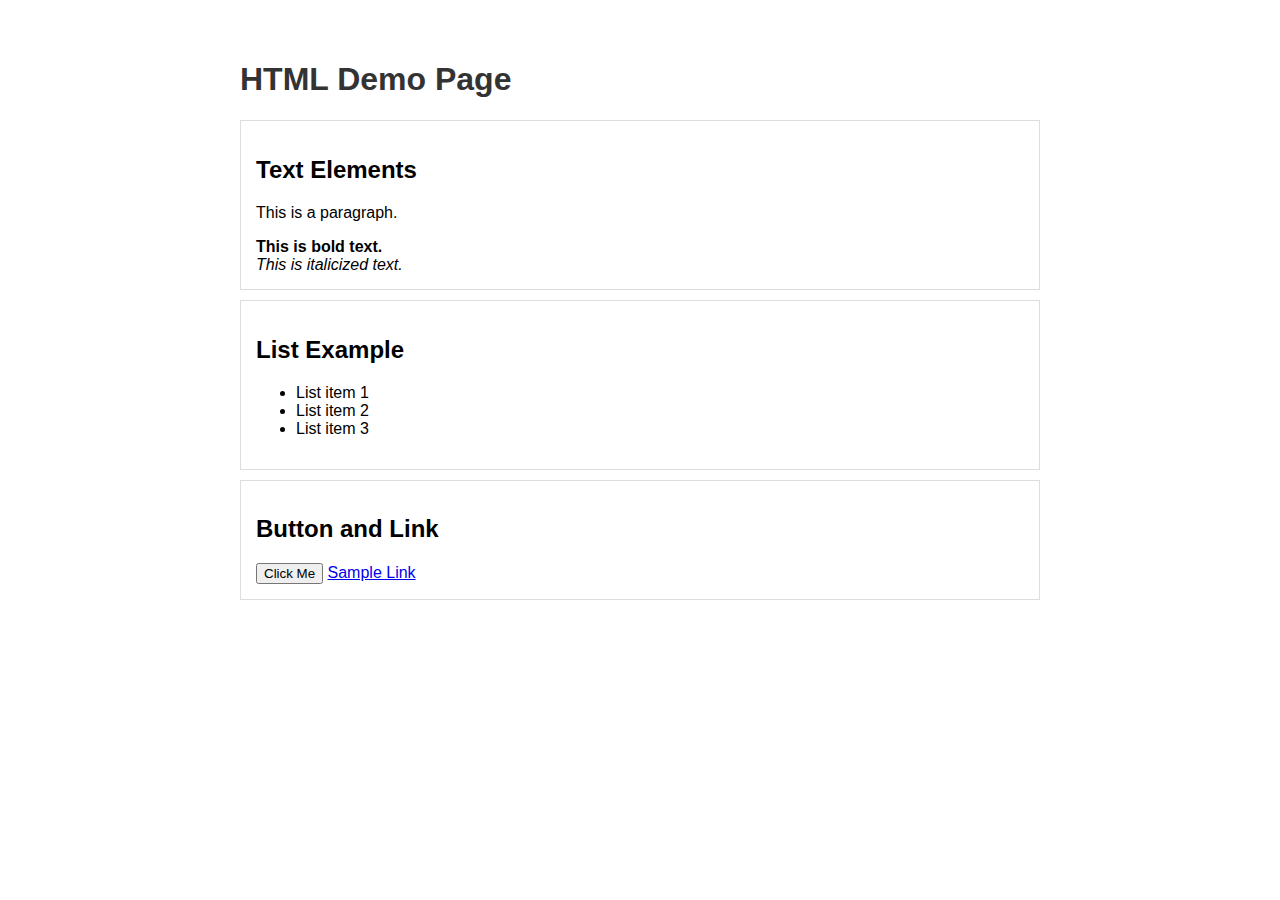
<file: index.html>
<!DOCTYPE html>
<html lang="en">
<head>
    <meta charset="UTF-8">
    <meta name="viewport" content="width=device-width, initial-scale=1.0">
    <title>HTML Demo</title>
    <style>
        body {
            font-family: Arial, sans-serif;
            margin: 20px;
        }
        .container {
            max-width: 800px;
            margin: 0 auto;
            padding: 20px;
        }
        h1 {
            color: #333;
        }
        .demo-section {
            border: 1px solid #ddd;
            padding: 15px;
            margin: 10px 0;
        }
    </style>
</head>
<body>
    <div class="container">
        <h1>HTML Demo Page</h1>
        
        <div class="demo-section">
            <h2>Text Elements</h2>
            <p>This is a paragraph.</p>
            <strong>This is bold text.</strong><br>
            <em>This is italicized text.</em>
        </div>

        <div class="demo-section">
            <h2>List Example</h2>
            <ul>
                <li>List item 1</li>
                <li>List item 2</li>
                <li>List item 3</li>
            </ul>
        </div>

        <div class="demo-section">
            <h2>Button and Link</h2>
            <button>Click Me</button>
            <a href="#">Sample Link</a>
        </div>
    </div>
</body>
</html>
</file>
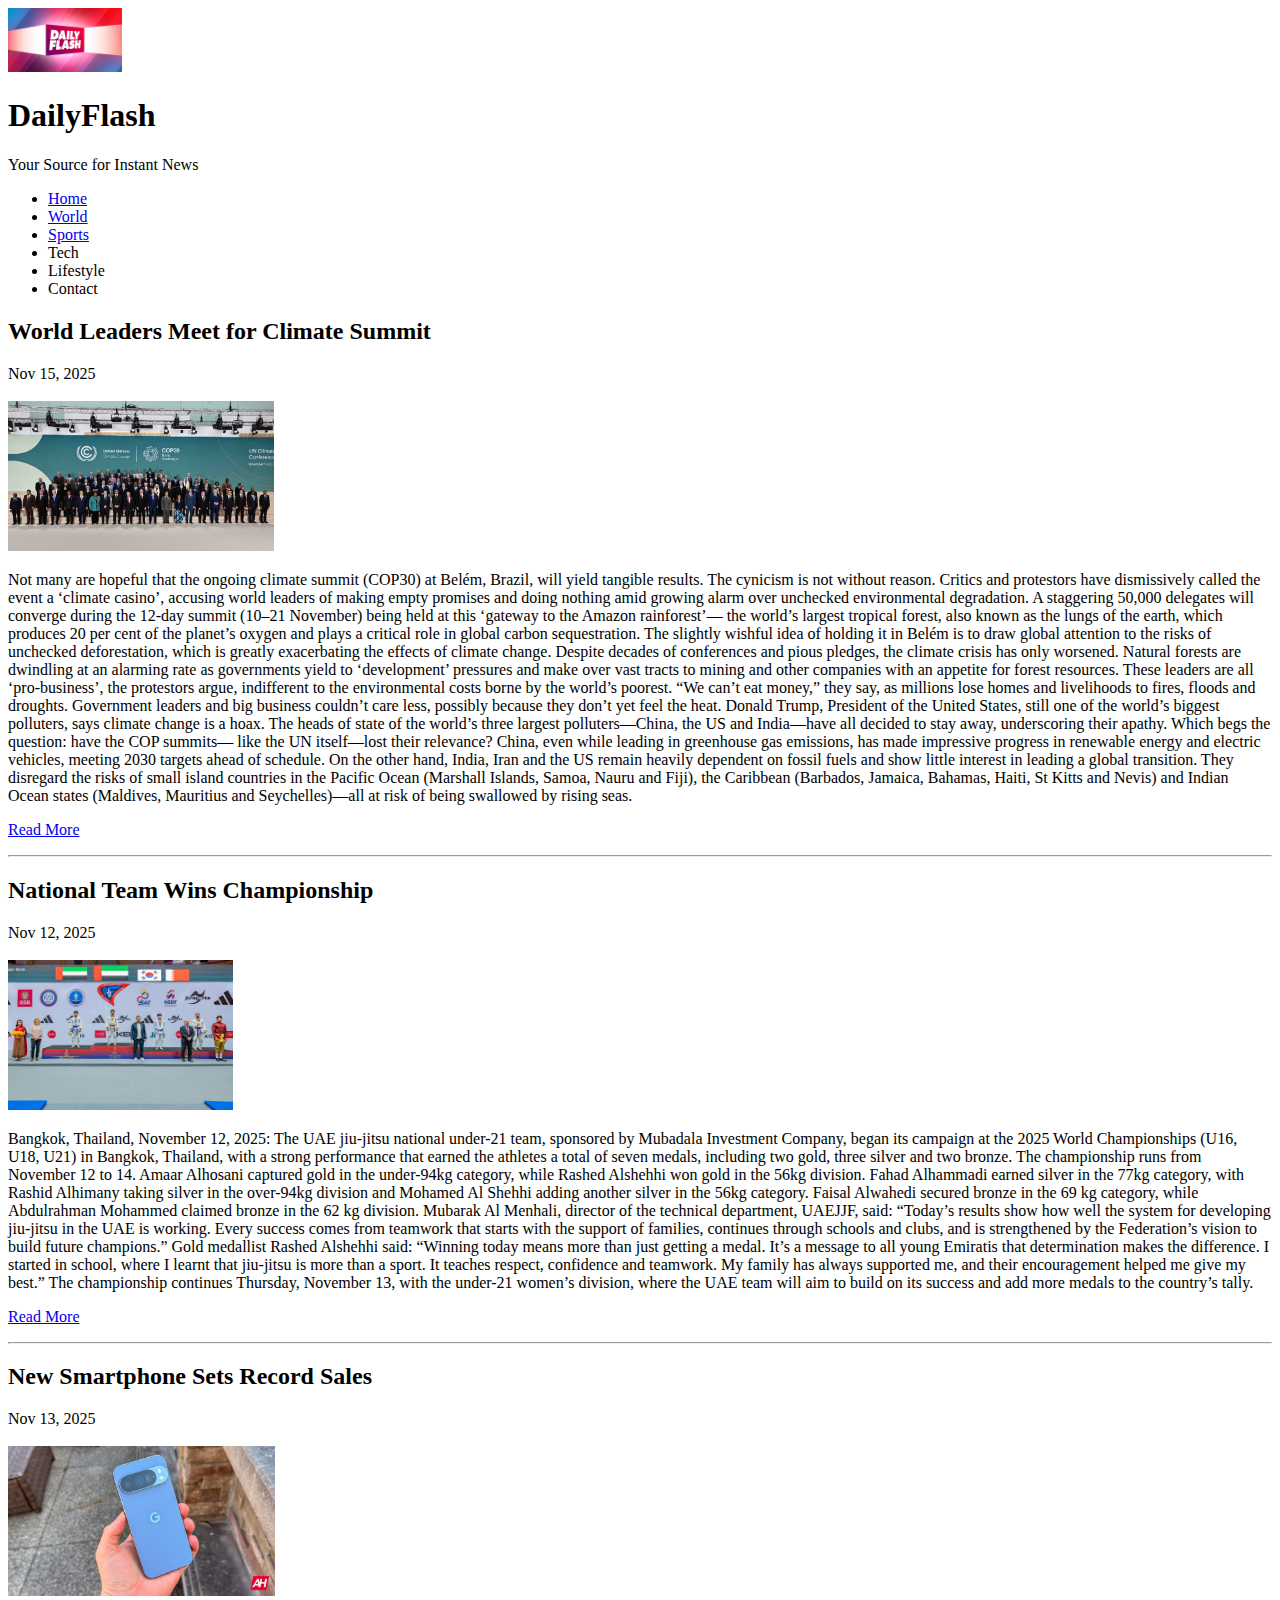
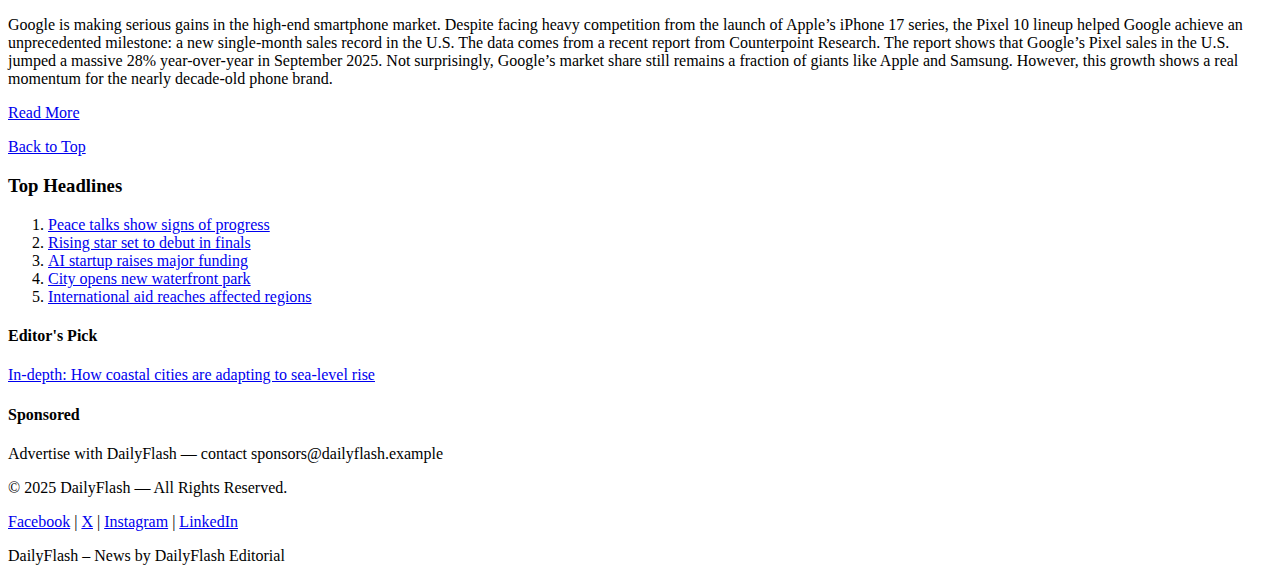
<file: Task-4/index.html>
<!doctype html>
<html lang="en">
<head>
    <meta charset="UTF-8">
    <meta name="author" content="Anik Mistry">
    <meta name="description" content="DailyFlash - Breaking news and trending stories from around the world.">
    <meta name="viewport" content="width=device-width,initial-scale=1">
    <title>DailyFlash | Home</title>
    
</head>
<body>
    <a id="top"></a>
    <header class="site-header">
        <div class="brand">
            <img src="./DAILY-FLASH-THUMBNAIL-1024x576.jpg" alt="DailyFlash logo" class="logo" style ="height:64px;">
            <div>
                <h1>DailyFlash</h1>
                <p class="tagline">Your Source for Instant News</p>
            </div>
        </div>
        <nav>
            <ul class="nav">
                <li><a class="active" href="index.html">Home</a></li>
                <li><a href="world.html">World</a></li>
                <li><a href="sports.html">Sports</a></li>
                <li>Tech</li>
                <li>Lifestyle</li>
                <li>Contact</li>
            </ul>
        </nav>
    </header>

    <main class="container">
        <section class="main-content">
            <article>
                <h2>World Leaders Meet for Climate Summit</h2>
                <time datetime="2025-11-15">Nov 15, 2025</time><br><br>
                <img src="./img1.jpg" alt="Summit photo" style="height:150px;">
                <p>
                    Not many are hopeful that the ongoing climate summit (COP30) at Belém, Brazil, will yield tangible results. The cynicism is not without reason. Critics and protestors have dismissively called the event a ‘climate casino’, accusing world leaders of making empty promises and doing nothing amid growing alarm over unchecked environmental degradation.
                    A staggering 50,000 delegates will converge during the 12-day summit (10–21 November) being held at this ‘gateway to the Amazon rainforest’— the world’s largest tropical forest, also known as the lungs of the earth, which produces 20 per cent of the planet’s oxygen and plays a critical role in global carbon sequestration.
                    The slightly wishful idea of holding it in Belém is to draw global attention to the risks of unchecked deforestation, which is greatly exacerbating the effects of climate change.
                    Despite decades of conferences and pious pledges, the climate crisis has only worsened. Natural forests are dwindling at an alarming rate as governments yield to ‘development’ pressures and make over vast tracts to mining and other companies with an appetite for forest resources.
                    These leaders are all ‘pro-business’, the protestors argue, indifferent to the environmental costs borne by the world’s poorest. “We can’t eat money,” they say, as millions lose homes and livelihoods to fires, floods and droughts.
                    Government leaders and big business couldn’t care less, possibly because they don’t yet feel the heat. Donald Trump, President of the United States, still one of the world’s biggest polluters, says climate change is a hoax. The heads of state of the world’s three largest polluters—China, the US and India—have all decided to stay away, underscoring their apathy. Which begs the question: have the COP summits— like the UN itself—lost their relevance?
                    China, even while leading in greenhouse gas emissions, has made impressive progress in renewable energy and electric vehicles, meeting 2030 targets ahead of schedule. On the other hand, India, Iran and the US remain heavily dependent on fossil fuels and show little interest in leading a global transition. They disregard the risks of small island countries in the Pacific Ocean (Marshall Islands, Samoa, Nauru and Fiji), the Caribbean (Barbados, Jamaica, Bahamas, Haiti, St Kitts and Nevis) and Indian Ocean states (Maldives, Mauritius and Seychelles)—all at risk of being swallowed by rising seas.
                </p>
                <p><a href="world.html">Read More</a></p>
            </article>
            <hr>
            <article>
                <h2>National Team Wins Championship</h2>
                <time datetime="2025-11-12">Nov 12, 2025</time><br><br>
                <img src="./img2.jpg" alt="Team celebrating" style="height: 150px;">
                <p>
                    Bangkok, Thailand, November 12, 2025: The UAE jiu-jitsu national under-21 team, sponsored by Mubadala Investment Company, began its campaign at the 2025 World Championships (U16, U18, U21) in Bangkok, Thailand, with a strong performance that earned the athletes a total of seven medals, including two gold, three silver and two bronze. The championship runs from November 12 to 14.
                    Amaar Alhosani captured gold in the under-94kg category, while Rashed Alshehhi won gold in the 56kg division. Fahad Alhammadi earned silver in the 77kg category, with Rashid Alhimany taking silver in the over-94kg division and Mohamed Al Shehhi adding another silver in the 56kg category. Faisal Alwahedi secured bronze in the 69 kg category, while Abdulrahman Mohammed claimed bronze in the 62 kg division.
                    Mubarak Al Menhali, director of the technical department, UAEJJF, said: “Today’s results show how well the system for developing jiu-jitsu in the UAE is working. Every success comes from teamwork that starts with the support of families, continues through schools and clubs, and is strengthened by the Federation’s vision to build future champions.”
                    Gold medallist Rashed Alshehhi said: “Winning today means more than just getting a medal. It’s a message to all young Emiratis that determination makes the difference. I started in school, where I learnt that jiu-jitsu is more than a sport. It teaches respect, confidence and teamwork. My family has always supported me, and their encouragement helped me give my best.”
                    The championship continues Thursday, November 13, with the under-21 women’s division, where the UAE team will aim to build on its success and add more medals to the country’s tally.

                </p>
                <p><a href="sports.html">Read More</a></p>
            </article>
            <hr>
            <article>
                <h2>New Smartphone Sets Record Sales</h2>
                <time datetime="2025-11-13">Nov 13, 2025</time><br><br>
                <img src="./img3.jpg" alt="Smartphone image" style="height: 150px;">
                <p>Google is making serious gains in the high-end smartphone market. Despite facing heavy competition from the launch of Apple’s iPhone 17 series, the Pixel 10 lineup helped Google achieve an unprecedented milestone: a new single-month sales record in the U.S.
                   The data comes from a recent report from Counterpoint Research. The report shows that Google’s Pixel sales in the U.S. jumped a massive 28% year-over-year in September 2025. Not surprisingly, Google’s market share still remains a fraction of giants like Apple and Samsung. However, this growth shows a real momentum for the nearly decade-old phone brand.</p>
                <p><a href=https://www.msn.com/en-us/lifestyle/shopping/google-pixel-10-sets-new-us-sales-record-with-massive-yearly-growth/ar-AA1PJEzp?ocid=BingNewsSerp>Read More</a></p>
            </article>

            <p class="back-top"><a href="#top">Back to Top</a></p>
        </section>

        <aside class="sidebar">
            <h3>Top Headlines</h3>
            <ol class="top-headlines">
                <li><a href="world.html">Peace talks show signs of progress</a></li>
                <li><a href="sports.html">Rising star set to debut in finals</a></li>
                <li><a href="world.html">AI startup raises major funding</a></li>
                <li><a href="world.html">City opens new waterfront park</a></li>
                <li><a href="world.html">International aid reaches affected regions</a></li>
            </ol>

            <div class="editors-pick">
                <h4>Editor's Pick</h4>
                <p><a href="world.html">In-depth: How coastal cities are adapting to sea-level rise</a></p>
            </div>

            <div class="ad-box">
                <h4>Sponsored</h4>
                <p>Advertise with DailyFlash — contact sponsors@dailyflash.example</p>
            </div>
        </aside>
    </main>

    <footer class="site-footer">
        <p>© 2025 DailyFlash — All Rights Reserved.</p>
        <p class="social">
            <a href=https://www.facebook.com/DailyFlashTV/>Facebook</a> |
            <a href="#" aria-label="X">X</a> |
            <a href="#" aria-label="Instagram">Instagram</a> |
            <a href="#" aria-label="LinkedIn">LinkedIn</a>
        </p>
        <p class="credits">DailyFlash – News by DailyFlash Editorial</p>
    </footer>
</body>
</html>
</file>
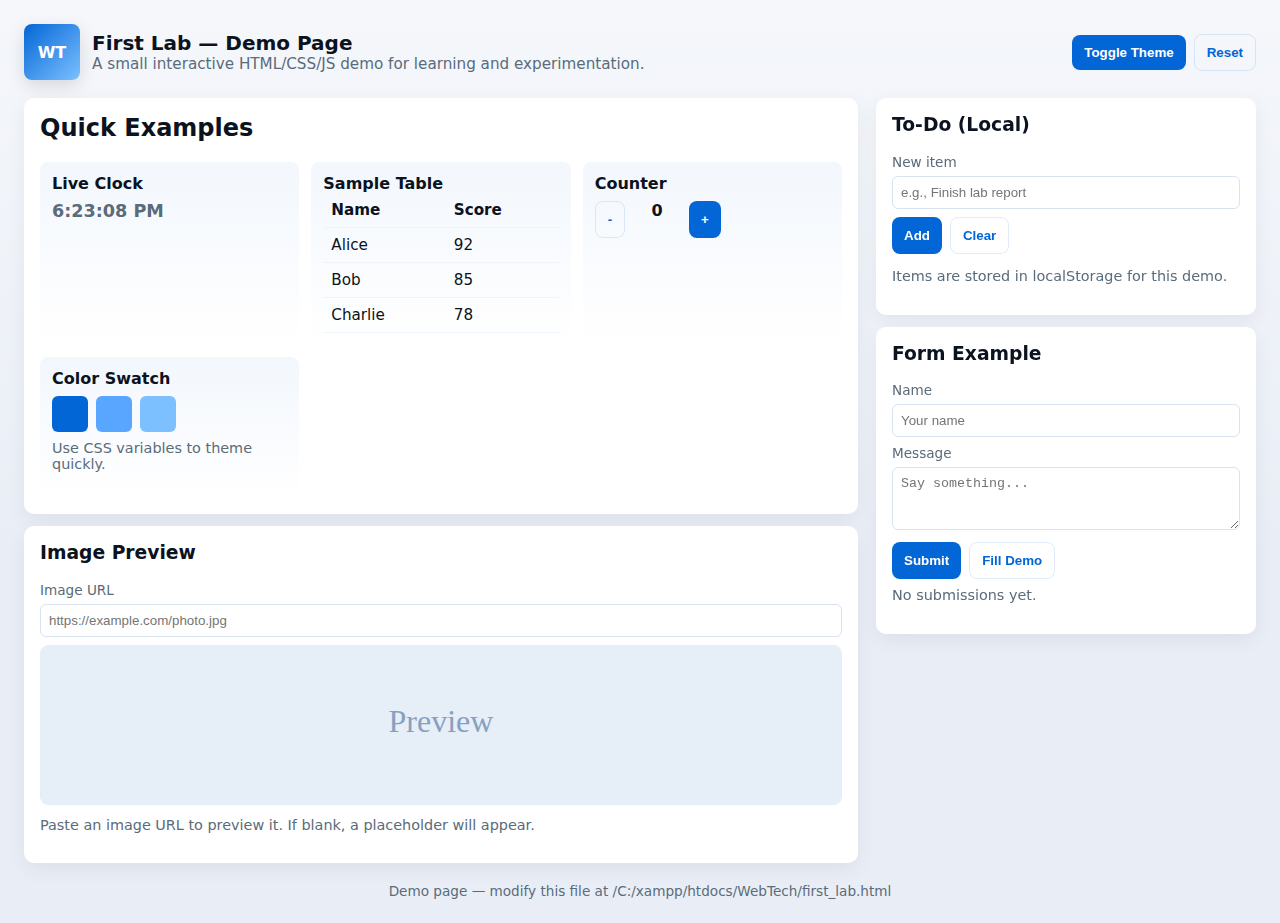
<file: first_lab.html>
<!doctype html>
<html lang="en">
<head>
    <meta charset="utf-8" />
    <meta name="viewport" content="width=device-width,initial-scale=1" />
    <title>WebTech — First Lab Demo</title>
    <style>
        :root{
            --bg:#f5f7fb;
            --card:#fff;
            --accent:#0366d6;
            --text:#0b1220;
            --muted:#5a6b7a;
        }
        [data-theme="dark"]{
            --bg:#0b1220;
            --card:#0f1722;
            --accent:#58a6ff;
            --text:#e6eef8;
            --muted:#9fb4d3;
        }
        *{box-sizing:border-box}
        body{
            margin:0;
            font-family:Inter,system-ui,Segoe UI,Roboto,"Helvetica Neue",Arial;
            background:linear-gradient(180deg,var(--bg),#e9eef6 60%);
            color:var(--text);
            padding:24px;
        }
        header{display:flex;gap:12px;align-items:center;margin-bottom:18px}
        .logo{
            width:56px;height:56px;border-radius:8px;
            background:linear-gradient(135deg,var(--accent),#7cc0ff);
            display:flex;align-items:center;justify-content:center;color:white;font-weight:700;
            box-shadow:0 6px 18px rgba(2,6,23,0.12);
            flex-shrink:0;
        }
        h1{font-size:1.25rem;margin:0}
        p.lead{margin:0;color:var(--muted);font-size:.95rem}
        main{display:grid;grid-template-columns:1fr 380px;gap:18px;margin-top:18px}
        .card{
            background:var(--card);
            border-radius:10px;padding:16px;
            box-shadow:0 6px 20px rgba(2,6,23,0.06);
        }
        /* left column */
        .grid{
            display:grid;gap:12px;
            grid-template-columns:repeat(auto-fit,minmax(220px,1fr));
        }
        .demo-box{padding:12px;border-radius:8px;background:linear-gradient(180deg,rgba(3,102,214,0.05),transparent)}
        .small{font-size:.9rem;color:var(--muted)}
        /* right column */
        .sticky{position:sticky;top:24px}
        label{display:block;margin-bottom:6px;font-size:.85rem;color:var(--muted)}
        input[type="text"], input[type="url"], textarea, select{
            width:100%;padding:8px;border-radius:6px;border:1px solid #d8e3f2;background:transparent;
            color:var(--text);
        }
        button{
            background:var(--accent);color:white;border:0;padding:10px 12px;border-radius:8px;cursor:pointer;
            font-weight:600;
        }
        .muted{color:var(--muted);font-size:.9rem}
        ul.todo{list-style:none;padding:0;margin:8px 0 0 0}
        ul.todo li{padding:8px;border-radius:6px;margin-bottom:6px;background:rgba(3,102,214,0.04);display:flex;justify-content:space-between;align-items:center}
        .btn-ghost{background:transparent;color:var(--accent);border:1px solid rgba(3,102,214,0.12)}
        table{width:100%;border-collapse:collapse}
        th,td{padding:8px;border-bottom:1px solid #eef4fb;text-align:left;font-size:.95rem}
        .preview-img{width:100%;height:160px;object-fit:cover;border-radius:8px;border:1px solid #e3eefb}
        footer{margin-top:20px;color:var(--muted);font-size:.85rem;text-align:center}
    </style>
</head>
<body>
    <header>
        <div class="logo">WT</div>
        <div>
            <h1>First Lab — Demo Page</h1>
            <p class="lead">A small interactive HTML/CSS/JS demo for learning and experimentation.</p>
        </div>
        <div style="margin-left:auto;display:flex;gap:8px;align-items:center">
            <button id="toggleTheme" title="Toggle theme" aria-pressed="false">Toggle Theme</button>
            <button id="resetBtn" class="btn-ghost">Reset</button>
        </div>
    </header>

    <main>
        <!-- Left column: examples -->
        <section>
            <div class="card">
                <h2 style="margin-top:0">Quick Examples</h2>
                <div class="grid">
                    <div class="demo-box">
                        <strong>Live Clock</strong>
                        <div id="clock" class="small" style="margin-top:8px;font-weight:700;font-size:1.1rem">--:--:--</div>
                    </div>

                    <div class="demo-box">
                        <strong>Sample Table</strong>
                        <table aria-label="Sample Data">
                            <thead>
                                <tr><th>Name</th><th>Score</th></tr>
                            </thead>
                            <tbody id="scores">
                                <tr><td>Alice</td><td>92</td></tr>
                                <tr><td>Bob</td><td>85</td></tr>
                                <tr><td>Charlie</td><td>78</td></tr>
                            </tbody>
                        </table>
                    </div>

                    <div class="demo-box">
                        <strong>Counter</strong>
                        <div style="display:flex;gap:8px;margin-top:8px">
                            <button id="decr" class="btn-ghost">-</button>
                            <div id="count" style="min-width:48px;text-align:center;font-weight:700">0</div>
                            <button id="incr">+</button>
                        </div>
                    </div>

                    <div class="demo-box">
                        <strong>Color Swatch</strong>
                        <div style="display:flex;gap:8px;margin-top:8px">
                            <div style="width:36px;height:36px;background:#0366d6;border-radius:6px"></div>
                            <div style="width:36px;height:36px;background:#58a6ff;border-radius:6px"></div>
                            <div style="width:36px;height:36px;background:#7cc0ff;border-radius:6px"></div>
                        </div>
                        <p class="small" style="margin-top:8px">Use CSS variables to theme quickly.</p>
                    </div>
                </div>
            </div>

            <div class="card" style="margin-top:12px">
                <h3 style="margin-top:0">Image Preview</h3>
                <label for="imgUrl">Image URL</label>
                <input id="imgUrl" type="url" placeholder="https://example.com/photo.jpg" />
                <div style="margin-top:8px">
                    <img id="preview" class="preview-img" alt="Preview will appear here" src="" />
                </div>
                <p class="muted" style="margin-top:8px">Paste an image URL to preview it. If blank, a placeholder will appear.</p>
            </div>
        </section>

        <!-- Right column: interactive tools -->
        <aside class="sticky">
            <div class="card">
                <h3 style="margin-top:0">To‑Do (Local)</h3>
                <label for="todoText">New item</label>
                <input id="todoText" type="text" placeholder="e.g., Finish lab report" />
                <div style="display:flex;gap:8px;margin-top:8px">
                    <button id="addTodo">Add</button>
                    <button id="clearTodos" class="btn-ghost">Clear</button>
                </div>
                <ul class="todo" id="todoList" aria-live="polite"></ul>
                <p class="muted">Items are stored in localStorage for this demo.</p>
            </div>

            <div class="card" style="margin-top:12px">
                <h3 style="margin-top:0">Form Example</h3>
                <label for="name">Name</label>
                <input id="name" type="text" placeholder="Your name" />
                <label for="message" style="margin-top:8px">Message</label>
                <textarea id="message" rows="3" placeholder="Say something..."></textarea>
                <div style="display:flex;gap:8px;margin-top:8px">
                    <button id="submitForm">Submit</button>
                    <button id="fillDemo" class="btn-ghost">Fill Demo</button>
                </div>
                <p id="formStatus" class="muted" style="margin-top:8px">No submissions yet.</p>
            </div>
        </aside>
    </main>

    <footer>
        Demo page — modify this file at /C:/xampp/htdocs/WebTech/first_lab.html
    </footer>

    <script>
        // Theme toggle persisted
        const html = document.documentElement;
        const themeBtn = document.getElementById('toggleTheme');
        const resetBtn = document.getElementById('resetBtn');

        function applyTheme(t){
            if(t === 'dark') {
                html.setAttribute('data-theme','dark');
                themeBtn.setAttribute('aria-pressed','true');
            } else {
                html.removeAttribute('data-theme');
                themeBtn.setAttribute('aria-pressed','false');
            }
            localStorage.setItem('demo-theme', t);
        }
        themeBtn.addEventListener('click', () => {
            const current = localStorage.getItem('demo-theme') === 'dark' ? 'dark' : 'light';
            applyTheme(current === 'dark' ? 'light' : 'dark');
        });
        // restore theme
        applyTheme(localStorage.getItem('demo-theme') === 'dark' ? 'dark' : 'light');

        // Clock
        function updateClock(){
            const el = document.getElementById('clock');
            const now = new Date();
            el.textContent = now.toLocaleTimeString();
        }
        setInterval(updateClock, 1000);
        updateClock();

        // Counter
        let count = 0;
        const countEl = document.getElementById('count');
        document.getElementById('incr').addEventListener('click', () => { count++; countEl.textContent = count; });
        document.getElementById('decr').addEventListener('click', () => { count = Math.max(0, count-1); countEl.textContent = count; });

        // Image preview
        const preview = document.getElementById('preview');
        const imgUrl = document.getElementById('imgUrl');
        function updatePreview(){
            const url = imgUrl.value.trim();
            preview.src = url || 'data:image/svg+xml;charset=utf-8,<svg xmlns="http://www.w3.org/2000/svg" width="600" height="300"><rect width="100%" height="100%" fill="%23e6eef8"/><text x="50%" y="50%" fill="%2388a0bf" font-size="24" dominant-baseline="middle" text-anchor="middle">Preview</text></svg>';
        }
        imgUrl.addEventListener('input', updatePreview);
        updatePreview();

        // To-do list (localStorage)
        const todoKey = 'demo-todos';
        const todoListEl = document.getElementById('todoList');
        function getTodos(){ try { return JSON.parse(localStorage.getItem(todoKey)) || []; } catch(e){ return []; } }
        function saveTodos(arr){ localStorage.setItem(todoKey, JSON.stringify(arr)); }
        function renderTodos(){
            const todos = getTodos();
            todoListEl.innerHTML = '';
            todos.forEach((t, i) => {
                const li = document.createElement('li');
                li.textContent = t;
                const del = document.createElement('button');
                del.textContent = '✕';
                del.className = 'btn-ghost';
                del.style.padding = '6px 8px';
                del.addEventListener('click', () => {
                    todos.splice(i,1); saveTodos(todos); renderTodos();
                });
                li.appendChild(del);
                todoListEl.appendChild(li);
            });
        }
        document.getElementById('addTodo').addEventListener('click', () => {
            const txt = document.getElementById('todoText').value.trim();
            if(!txt) return;
            const todos = getTodos();
            todos.unshift(txt);
            saveTodos(todos);
            document.getElementById('todoText').value = '';
            renderTodos();
        });
        document.getElementById('clearTodos').addEventListener('click', () => {
            localStorage.removeItem(todoKey);
            renderTodos();
        });
        renderTodos();

        // Simple form example
        const status = document.getElementById('formStatus');
        document.getElementById('fillDemo').addEventListener('click', () => {
            document.getElementById('name').value = 'Student';
            document.getElementById('message').value = 'This is a demo submission.';
        });
        document.getElementById('submitForm').addEventListener('click', () => {
            const name = document.getElementById('name').value.trim();
            const msg = document.getElementById('message').value.trim();
            if(!name || !msg){
                status.textContent = 'Please fill name and message.';
                return;
            }
            // pretend submit
            status.textContent = `Thanks, ${name}! Message received.`;
            // clear fields
            document.getElementById('name').value = '';
            document.getElementById('message').value = '';
        });

        // Reset (clear local storage except theme)
        resetBtn.addEventListener('click', () => {
            const theme = localStorage.getItem('demo-theme');
            localStorage.clear();
            if(theme) localStorage.setItem('demo-theme', theme);
            updatePreview();
            renderTodos();
            status.textContent = 'Reset complete.';
        });

        // Small accessibility: allow Enter to add todo
        document.getElementById('todoText').addEventListener('keydown', (e) => {
            if(e.key === 'Enter') { document.getElementById('addTodo').click(); }
        });
    </script>
</body>
</html>
</file>
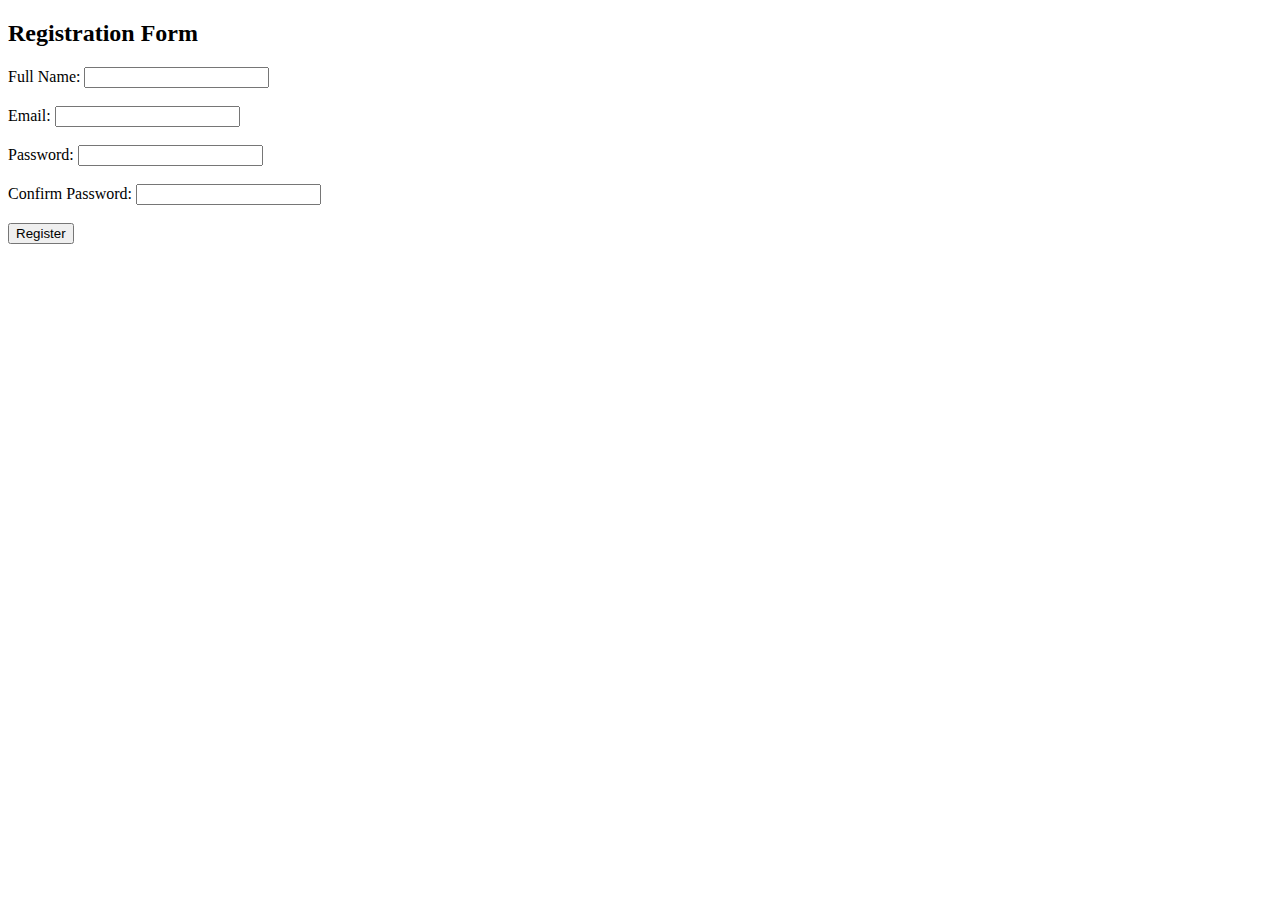
<file: first_work.html>
<!DOCTYPE html>
<html lang="en">
<head>
    <meta charset="UTF-8">
    <meta name="viewport" content="width=device-width, initial-scale=1.0">
    <title>Registration Form</title>
</html>
<body>
    <h2>Registration Form</h2>
    <form action="/resister" method="post">
        <!--Full Name Field-->
        <label for="fullName">Full Name:</label>
        <input type="text" id="fullName" name="fullName" required><br><br>

        <!--Email Field-->
        <label for="email">Email:</label>
        <input type="email" id="email" name="email" required><br><br>

        <!--Password Field-->
        <label for="password">Password:</label>
        <input type="password" id="password" name="password" required><br><br>

        <!--Confirm Password Field-->
        <label for="confirmPassword">Confirm Password:</label>
        <input type="password" id="confirm-Password" name="confirm-Password" required><br><br>

        <!--Submit Button-->
        <input type="submit" value="Register">  
    </form>
</body>
</html>
</file>
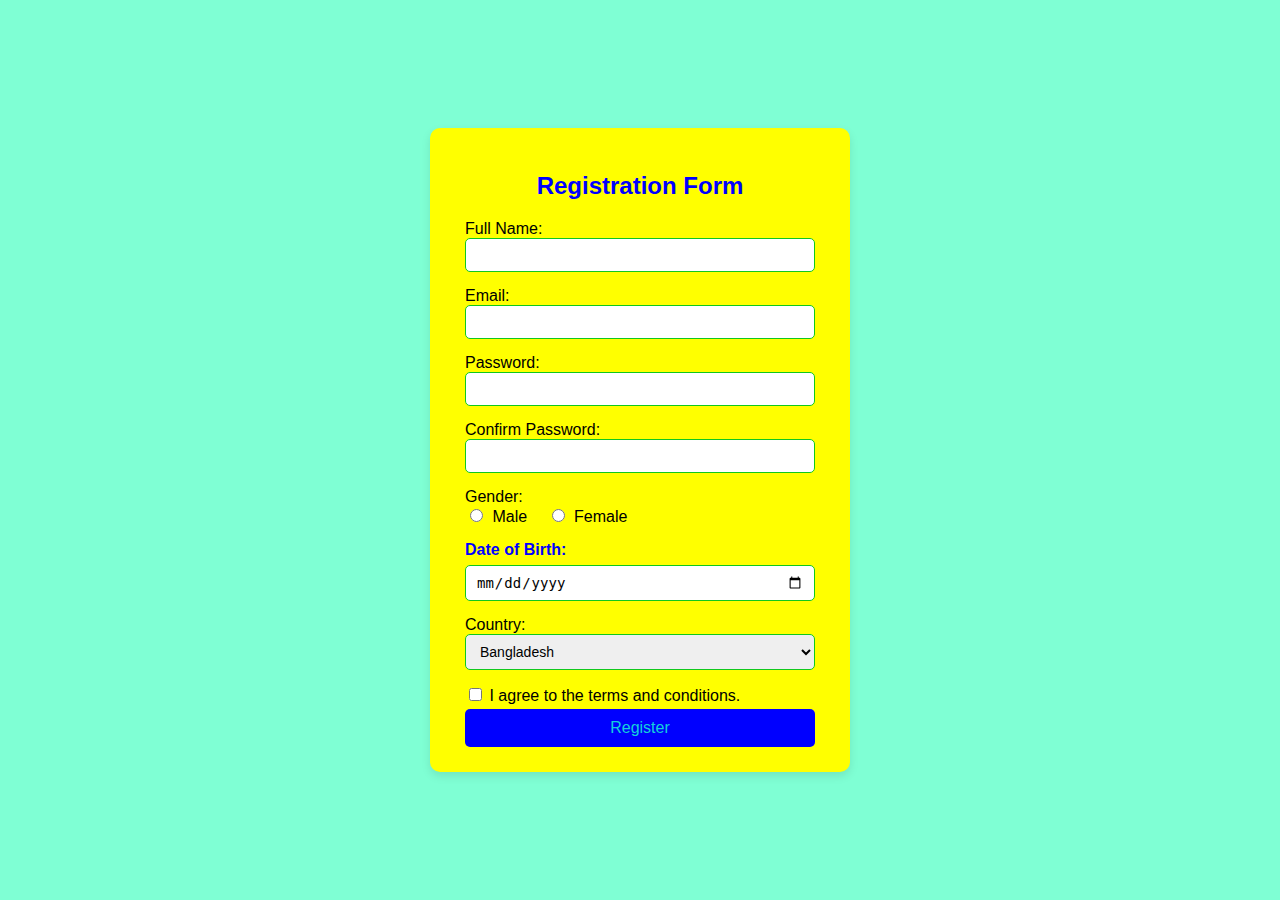
<file: Task-2.html>
<!DOCTYPE html>
<html lang="en">
<head>
    <meta charset="UTF-8">
    <meta name="viewport" content="width=device-width, initial-scale=1.0">
    <title>Registration Form</title>
    
    <!-- Link to external CSS file -->
    <link rel="stylesheet" href="Task-2.css">
</head>
<body>
    <form action="/register" method="POST">
        <h2>Registration Form</h2>

        <label for="fullname">Full Name:</label>
        <input type="text" id="fullname" name="fullname" required>

        <label for="email">Email:</label>
        <input type="email" id="email" name="email" required>

        <label for="password">Password:</label>
        <input type="password" id="password" name="password" required>

        <label for="confirm-password">Confirm Password:</label>
        <input type="password" id="confirm-password" name="confirm-password" required>
        <label>Gender:</label>  
        <div class="gender-group">
            <input type="radio" id="male" name="gender" value="Male" required>
            <label for="male">Male</label>
            <input type="radio" id="female" name="gender" value="Female" required>
            <label for="female">Female</label>
        </div>
        
        <lebel for="dob">Date of Birth:</lebel>
        <input type="date" id="dob" name="dob" required>    
        <label for="country">Country:</label>
        <select id="country" name="country" required>
            <option value="Bangladesh">Bangladesh</option>
            <option value="USA">USA</option>
            <option value="India">India</option>
            <option value="UK">UK</option>
        </select>

        <label class="terms">
            <input type="checkbox" id="terms" name="terms" required>
            I agree to the terms and conditions.

        </label>
        <button type="submit">Register</button>
    </form>
</body>
</html>
</file>
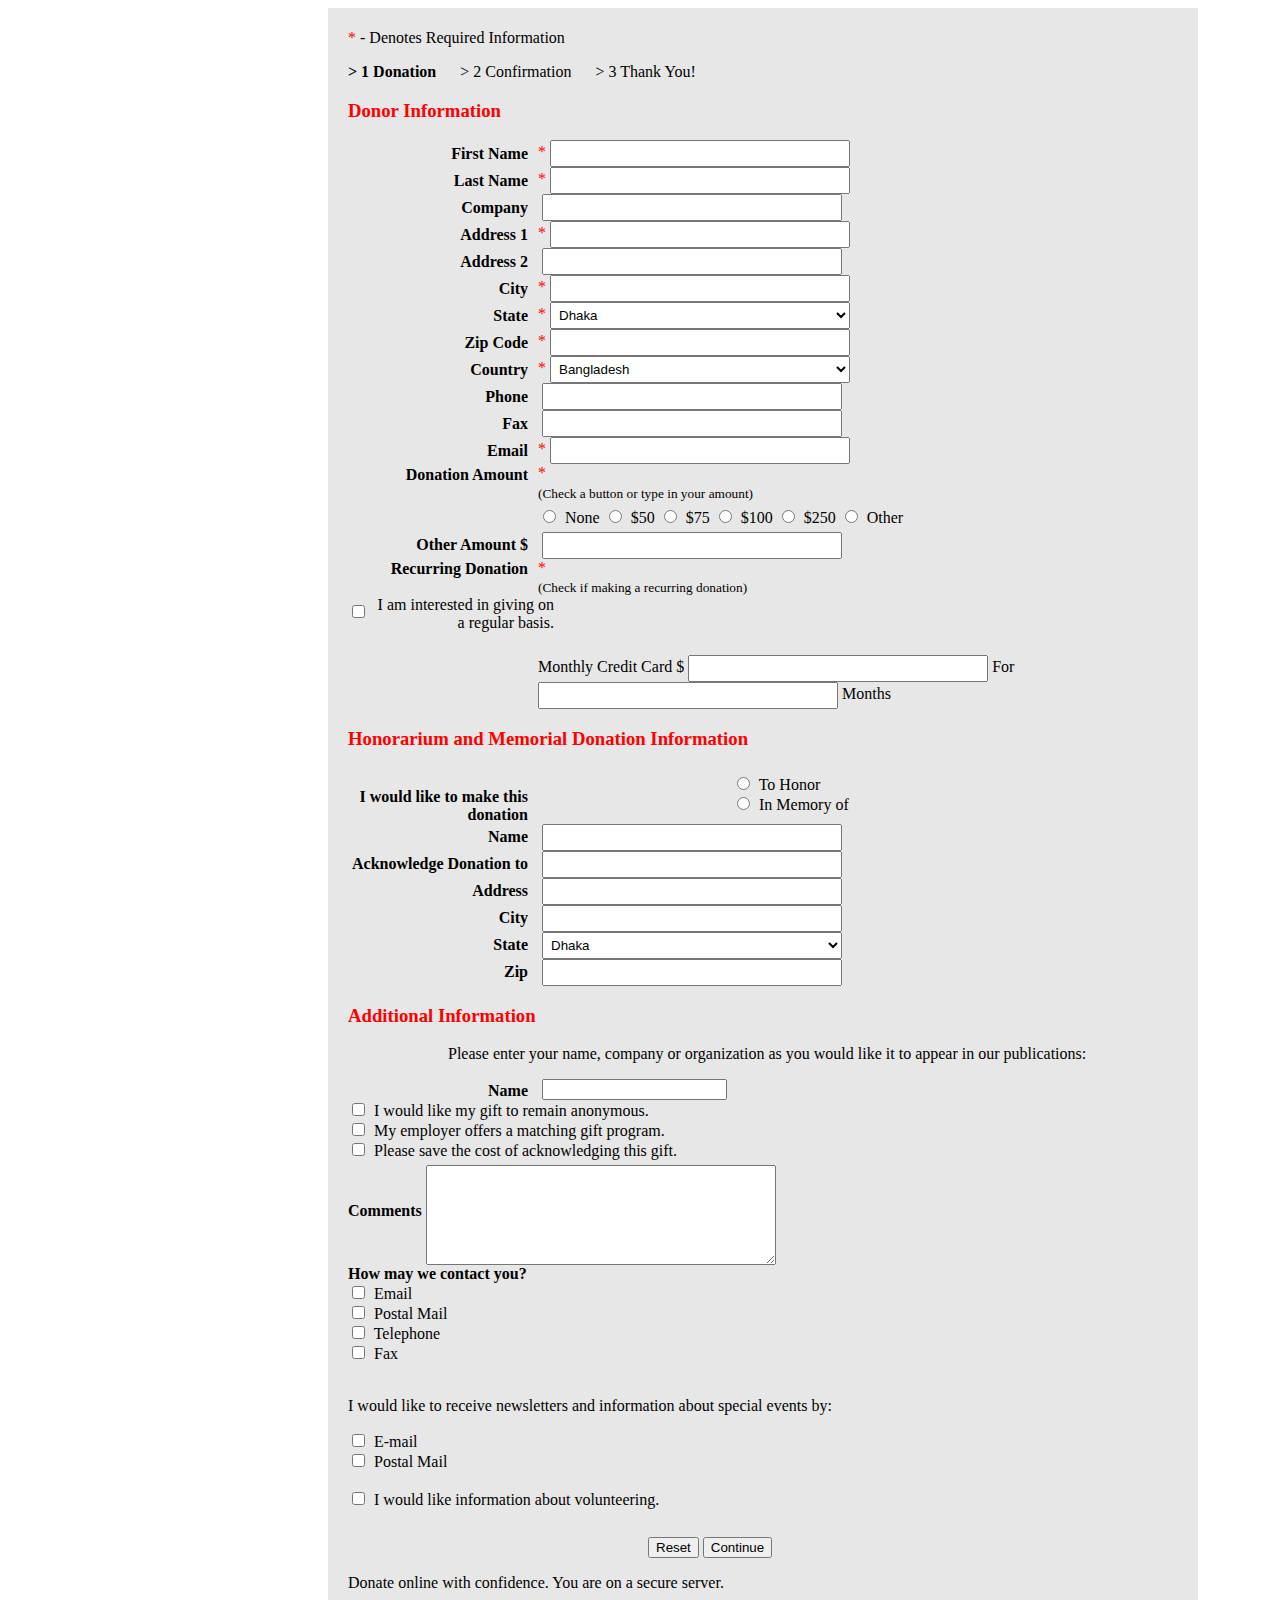
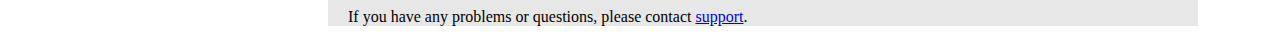
<file: Task-3.html>
<!DOCTYPE html>
<html lang="en">
<head>
    <meta charset="UTF-8">
    <meta name="viewport" content="width=device-width, initial-scale=1.0">
    <title>Document</title>
    <link rel="stylesheet" href="Task-3.css">
</head>
<body>
<div class="info">

    <p class="p1">
        <span class="star">*</span> - Denotes Required Information
    </p>

    <span class="top-text">
        <span class="top-text-1">&gt; 1 Donation</span>
        <span class="top-text-2">&gt; 2 Confirmation</span>
        <span class="top-text-3">&gt; 3 Thank You!</span>
    </span>

    <div>
        <h3 class="donor-info-heading">Donor Information</h3>
        <div class="donor-info">

            <label class="bold-text">First Name</label><span class="star">*</span>
            <input type="text" required><br>

            <label class="bold-text">Last Name</label><span class="star">*</span>
            <input type="text" required><br>

            <label class="bold-text">Company</label>
            <input type="text"><br>

            <label class="bold-text">Address 1</label><span class="star">*</span>
            <input type="text" required><br>

            <label class="bold-text">Address 2</label>
            <input type="text"><br>

            <label class="bold-text">City</label><span class="star">*</span>
            <input type="text" required><br>

            <label class="bold-text">State</label><span class="star">*</span>
            <select id="state" name="state"required>
                    <option value="Dhaka" >Dhaka</option>
                    <option value="Khulna">Khulna</option>
                    <option value="Rajsahi">Rajsahi</option>
                    <option value="Barishal">Barishal</option>
                    <option value="Sylhet">Sylhet</option>
                    <option value="Chittagong">Chittagong</option>
                    <option value="Mymensingh">Mymensingh</option>
            </select>

            <br>

            <label class="bold-text">Zip Code</label><span class="star">*</span>
            <input type="text" required><br>

            <label class="bold-text">Country</label><span class="star">*</span>
            <select id="country" name="country" required>
                    <option value="Bangladesh">Bangladesh</option>
                    <option value="India">India</option>
                    <option value="Pakistan">Pakistan</option>
                    <option value="Nepal">Nepal</option>
                    <option value="Sri Lanka">Sri Lanka</option>
                </select><br>

            <label class="bold-text">Phone</label>
            <input type="text"><br>

            <label class="bold-text">Fax</label>
            <input type="text"><br>

            <label class="bold-text">Email</label><span class="star">*</span>
            <input type="text" required><br>

            
            <label class="bold-text">Donation Amount</label><span class="star">*</span><br>
            <small>(Check a button or type in your amount)</small><br>

            <div class="amount-option">
                <input type="radio" name="amount"> None
                <input type="radio" name="amount"> $50
                <input type="radio" name="amount"> $75
                <input type="radio" name="amount"> $100
                <input type="radio" name="amount"> $250
                <input type="radio" name="amount"> Other
            </div>
            <br>

            <label class="bold-text">Other Amount $</label>
            <input type="text"><br>

            
            <label class="bold-text">Recurring Donation</label><span class="star">*</span><br>
            <small>(Check if making a recurring donation)</small><br>

            <input type="checkbox" id="recurring-donation">
            <label for="recurring-donation">I am interested in giving on a regular basis.</label><br><br>

            <div class="cc">
                Monthly Credit Card $ <input type="text" class="cc-box">
                For <input type="text" class="cc-box"> Months
            </div>
        </div>
    </div>

    <div>
        <h3 class="honorarium-memorial-heading">Honorarium and Memorial Donation Information</h3>
        <div class="donation-info">

            <label class="bold-text">I would like to make this donation</label>
            <div class="donation-option">
                <input type="radio" name="donation-type"> To Honor<br>
                <input type="radio" name="donation-type"> In Memory of
            </div><br>

            <label class="bold-text">Name</label>
            <input type="text"><br>

            <label class="bold-text">Acknowledge Donation to</label>
            <input type="text"><br>

            <label class="bold-text">Address</label>
            <input type="text"><br>

            <label class="bold-text">City</label>
            <input type="text"><br>

            <label class="bold-text">State</label>
           <select id="state" name="state"required>
                    <option value="Dhaka" >Dhaka</option>
                    <option value="Khulna">Khulna</option>
                    <option value="Rajsahi">Rajsahi</option>
                    <option value="Barishal">Barishal</option>
                    <option value="Sylhet">Sylhet</option>
                    <option value="Chittagong">Chittagong</option>
                    <option value="Mymensingh">Mymensingh</option>
            </select>

            <br>

            <label class="bold-text">Zip</label>
            <input type="text"><br>
        </div>
    </div>

    <div>
        <h3 class="additional-info-heading">Additional Information</h3>
        <p>Please enter your name, company or organization as you would like it to appear in our publications:</p>

        <label class="bold-text">Name</label>
        <input type="text"><br>

        <input type="checkbox"> I would like my gift to remain anonymous.<br>
        <input type="checkbox"> My employer offers a matching gift program.<br>
        <input type="checkbox"> Please save the cost of acknowledging this gift.<br>

        <label class="bold-text">Comments</label>
        <textarea rows="4" cols="40"></textarea><br>

        <label class="bold-text">How may we contact you?</label><br>
        <input type="checkbox"> Email<br>
        <input type="checkbox"> Postal Mail<br>
        <input type="checkbox"> Telephone<br>
        <input type="checkbox"> Fax<br><br>

        <p>I would like to receive newsletters and information about special events by:</p>
        <input type="checkbox"> E-mail<br>
        <input type="checkbox"> Postal Mail<br><br>

        <input type="checkbox"> I would like information about volunteering.<br><br>

        <div class="buttons">
            <button>Reset</button>
            <button>Continue</button>
        </div>

        <p>Donate online with confidence. You are on a secure server.</p>
        <p>If you have any problems or questions, please contact <a href="#">support</a>.</p>
    </div>
</div>
</body>
</html>
</file>
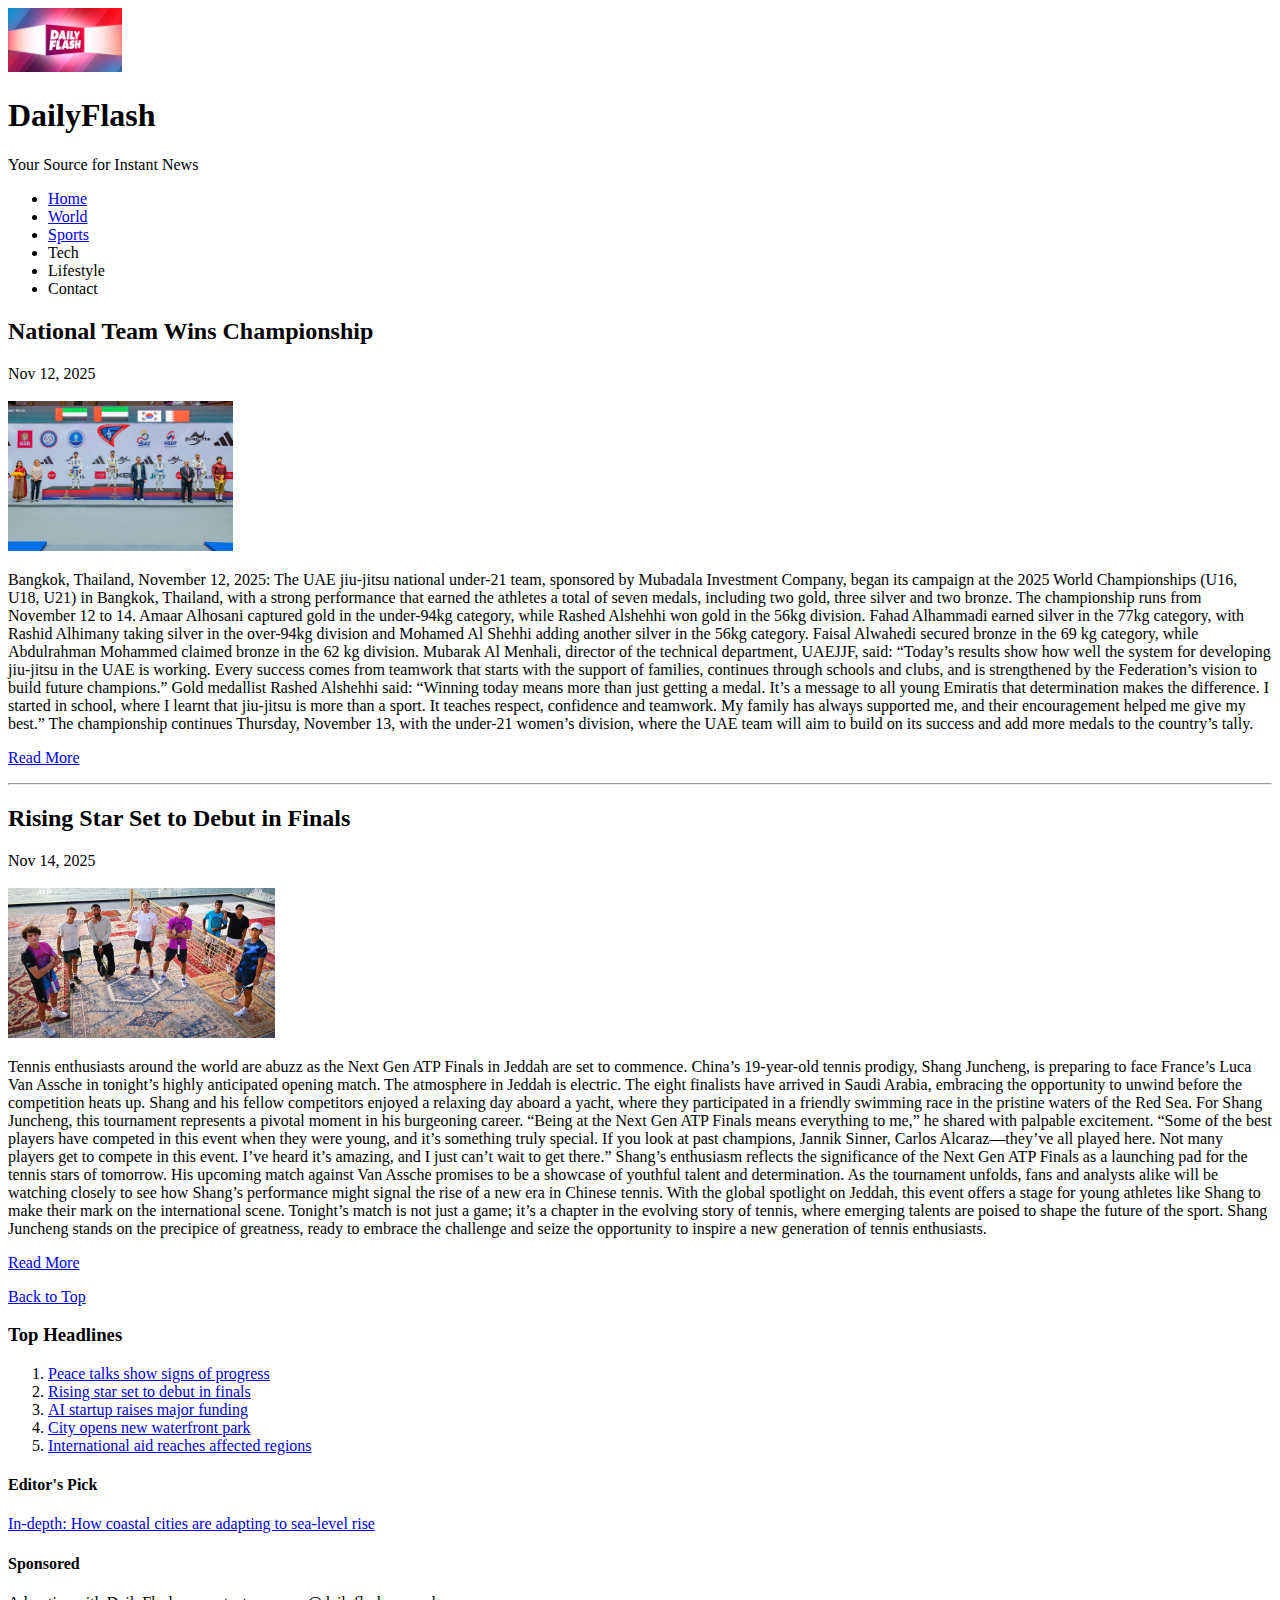
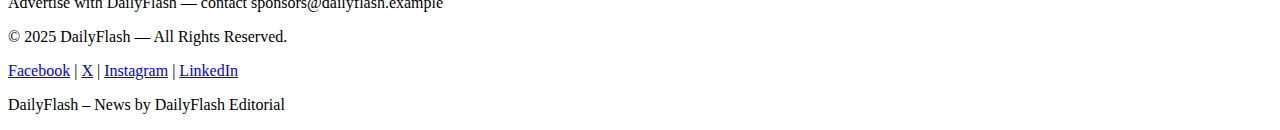
<file: Task-4/sports.html>
<!doctype html>
<html lang="en">
<head>
    <meta charset="UTF-8">
    <meta name="author" content="Anik Mistry">
    <meta name="description" content="DailyFlash - Breaking news and trending stories from around the world.">
    <meta name="viewport" content="width=device-width,initial-scale=1">
    <title>DailyFlash | Home</title>
    
</head>
<body>
    <a id="top"></a>
    <header class="site-header">
        <div class="brand">
            <img src="./DAILY-FLASH-THUMBNAIL-1024x576.jpg" alt="DailyFlash logo" class="logo" style ="height:64px;">
            <div>
                <h1>DailyFlash</h1>
                <p class="tagline">Your Source for Instant News</p>
            </div>
        </div>
        <nav>
            <ul class="nav">
                <li><a class="active" href="index.html">Home</a></li>
                <li><a href="world.html">World</a></li>
                <li><a href="sports.html">Sports</a></li>
                <li>Tech</li>
                <li>Lifestyle</li>
                <li>Contact</li>
            </ul>
        </nav>
    </header>

    <main class="container">
        <section class="main-content">
            
                <h2>National Team Wins Championship</h2>
                <time datetime="2025-11-12">Nov 12, 2025</time><br><br>
                <img src="./img2.jpg" alt="Team celebrating" style="height: 150px;">
                <p>
                    Bangkok, Thailand, November 12, 2025: The UAE jiu-jitsu national under-21 team, sponsored by Mubadala Investment Company, began its campaign at the 2025 World Championships (U16, U18, U21) in Bangkok, Thailand, with a strong performance that earned the athletes a total of seven medals, including two gold, three silver and two bronze. The championship runs from November 12 to 14.
                    Amaar Alhosani captured gold in the under-94kg category, while Rashed Alshehhi won gold in the 56kg division. Fahad Alhammadi earned silver in the 77kg category, with Rashid Alhimany taking silver in the over-94kg division and Mohamed Al Shehhi adding another silver in the 56kg category. Faisal Alwahedi secured bronze in the 69 kg category, while Abdulrahman Mohammed claimed bronze in the 62 kg division.
                    Mubarak Al Menhali, director of the technical department, UAEJJF, said: “Today’s results show how well the system for developing jiu-jitsu in the UAE is working. Every success comes from teamwork that starts with the support of families, continues through schools and clubs, and is strengthened by the Federation’s vision to build future champions.”
                    Gold medallist Rashed Alshehhi said: “Winning today means more than just getting a medal. It’s a message to all young Emiratis that determination makes the difference. I started in school, where I learnt that jiu-jitsu is more than a sport. It teaches respect, confidence and teamwork. My family has always supported me, and their encouragement helped me give my best.”
                    The championship continues Thursday, November 13, with the under-21 women’s division, where the UAE team will aim to build on its success and add more medals to the country’s tally.

                </p>
                <p><a href="https://www.jiujitsumag.com/uae-jiu-jitsu-national-team-wins-seven-medals-in-under-21-division-at-youth-world-championships-in-thailand/">Read More</a></p>
            </article>
            <hr>
            <article>
                <h2>Rising Star Set to Debut in Finals</h2>
                <time datetime="2025-11-14">Nov 14, 2025</time><br><br>
                <img src="./img5.jpg" alt="Rising star athlete" style="height:150px;">
                <p>Tennis enthusiasts around the world are abuzz as the Next Gen ATP Finals in Jeddah are set to commence. China’s 19-year-old tennis prodigy, Shang Juncheng, is preparing to face France’s Luca Van Assche in tonight’s highly anticipated opening match.

                   The atmosphere in Jeddah is electric. The eight finalists have arrived in Saudi Arabia, embracing the opportunity to unwind before the competition heats up. Shang and his fellow competitors enjoyed a relaxing day aboard a yacht, where they participated in a friendly swimming race in the pristine waters of the Red Sea.

                   For Shang Juncheng, this tournament represents a pivotal moment in his burgeoning career. “Being at the Next Gen ATP Finals means everything to me,” he shared with palpable excitement. “Some of the best players have competed in this event when they were young, and it’s something truly special. If you look at past champions, Jannik Sinner, Carlos Alcaraz—they’ve all played here. Not many players get to compete in this event. I’ve heard it’s amazing, and I just can’t wait to get there.”

                   Shang’s enthusiasm reflects the significance of the Next Gen ATP Finals as a launching pad for the tennis stars of tomorrow. His upcoming match against Van Assche promises to be a showcase of youthful talent and determination.

                   As the tournament unfolds, fans and analysts alike will be watching closely to see how Shang’s performance might signal the rise of a new era in Chinese tennis. With the global spotlight on Jeddah, this event offers a stage for young athletes like Shang to make their mark on the international scene.

                   Tonight’s match is not just a game; it’s a chapter in the evolving story of tennis, where emerging talents are poised to shape the future of the sport. Shang Juncheng stands on the precipice of greatness, ready to embrace the challenge and seize the opportunity to inspire a new generation of tennis enthusiasts.</p>
                <p><a href="https://khabarasia.com/sports/20241218-chinas-rising-star-shang-juncheng-set-for-next-gen-atp-finals-showdown-in-jeddah/#:~:text=China%27s%2019-year-old%20tennis%20prodigy%20Shang%20Juncheng%20prepares%20to,Jeddah%2C%20marking%20a%20significant%20moment%20in%20his%20career.">Read More</a></p>
           

            <p class="back-top"><a href="#top">Back to Top</a></p>
        </section>

        <aside class="sidebar">
            <h3>Top Headlines</h3>
            <ol class="top-headlines">
                <li><a href="world.html">Peace talks show signs of progress</a></li>
                <li><a href="sports.html">Rising star set to debut in finals</a></li>
                <li><a href="world.html">AI startup raises major funding</a></li>
                <li><a href="world.html">City opens new waterfront park</a></li>
                <li><a href="world.html">International aid reaches affected regions</a></li>
            </ol>

            <div class="editors-pick">
                <h4>Editor's Pick</h4>
                <p><a href="world.html">In-depth: How coastal cities are adapting to sea-level rise</a></p>
            </div>

            <div class="ad-box">
                <h4>Sponsored</h4>
                <p>Advertise with DailyFlash — contact sponsors@dailyflash.example</p>
            </div>
        </aside>
    </main>

    <footer class="site-footer">
        <p>© 2025 DailyFlash — All Rights Reserved.</p>
        <p class="social">
            <a href="#" aria-label="Facebook">Facebook</a> |
            <a href="#" aria-label="X">X</a> |
            <a href="#" aria-label="Instagram">Instagram</a> |
            <a href="#" aria-label="LinkedIn">LinkedIn</a>
        </p>
        <p class="credits">DailyFlash – News by DailyFlash Editorial</p>
    </footer>
</body>
</html>
</file>
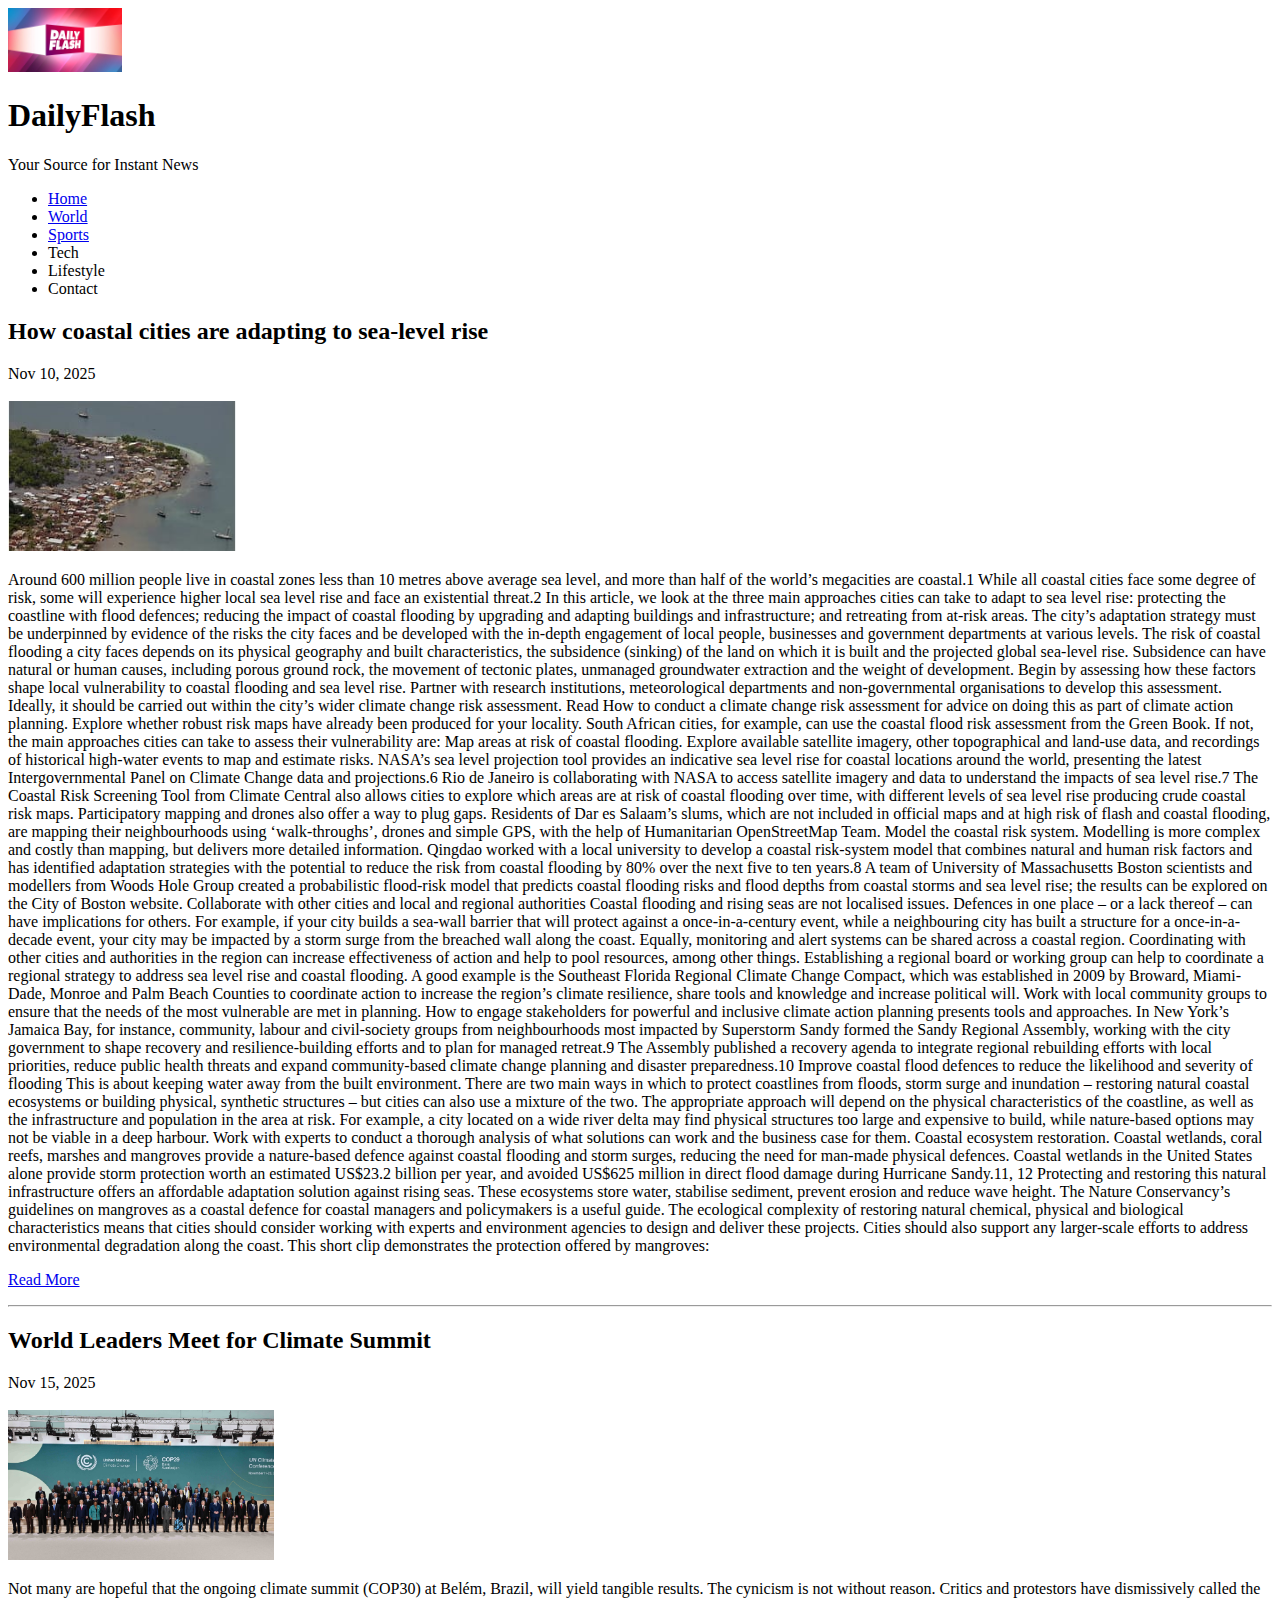
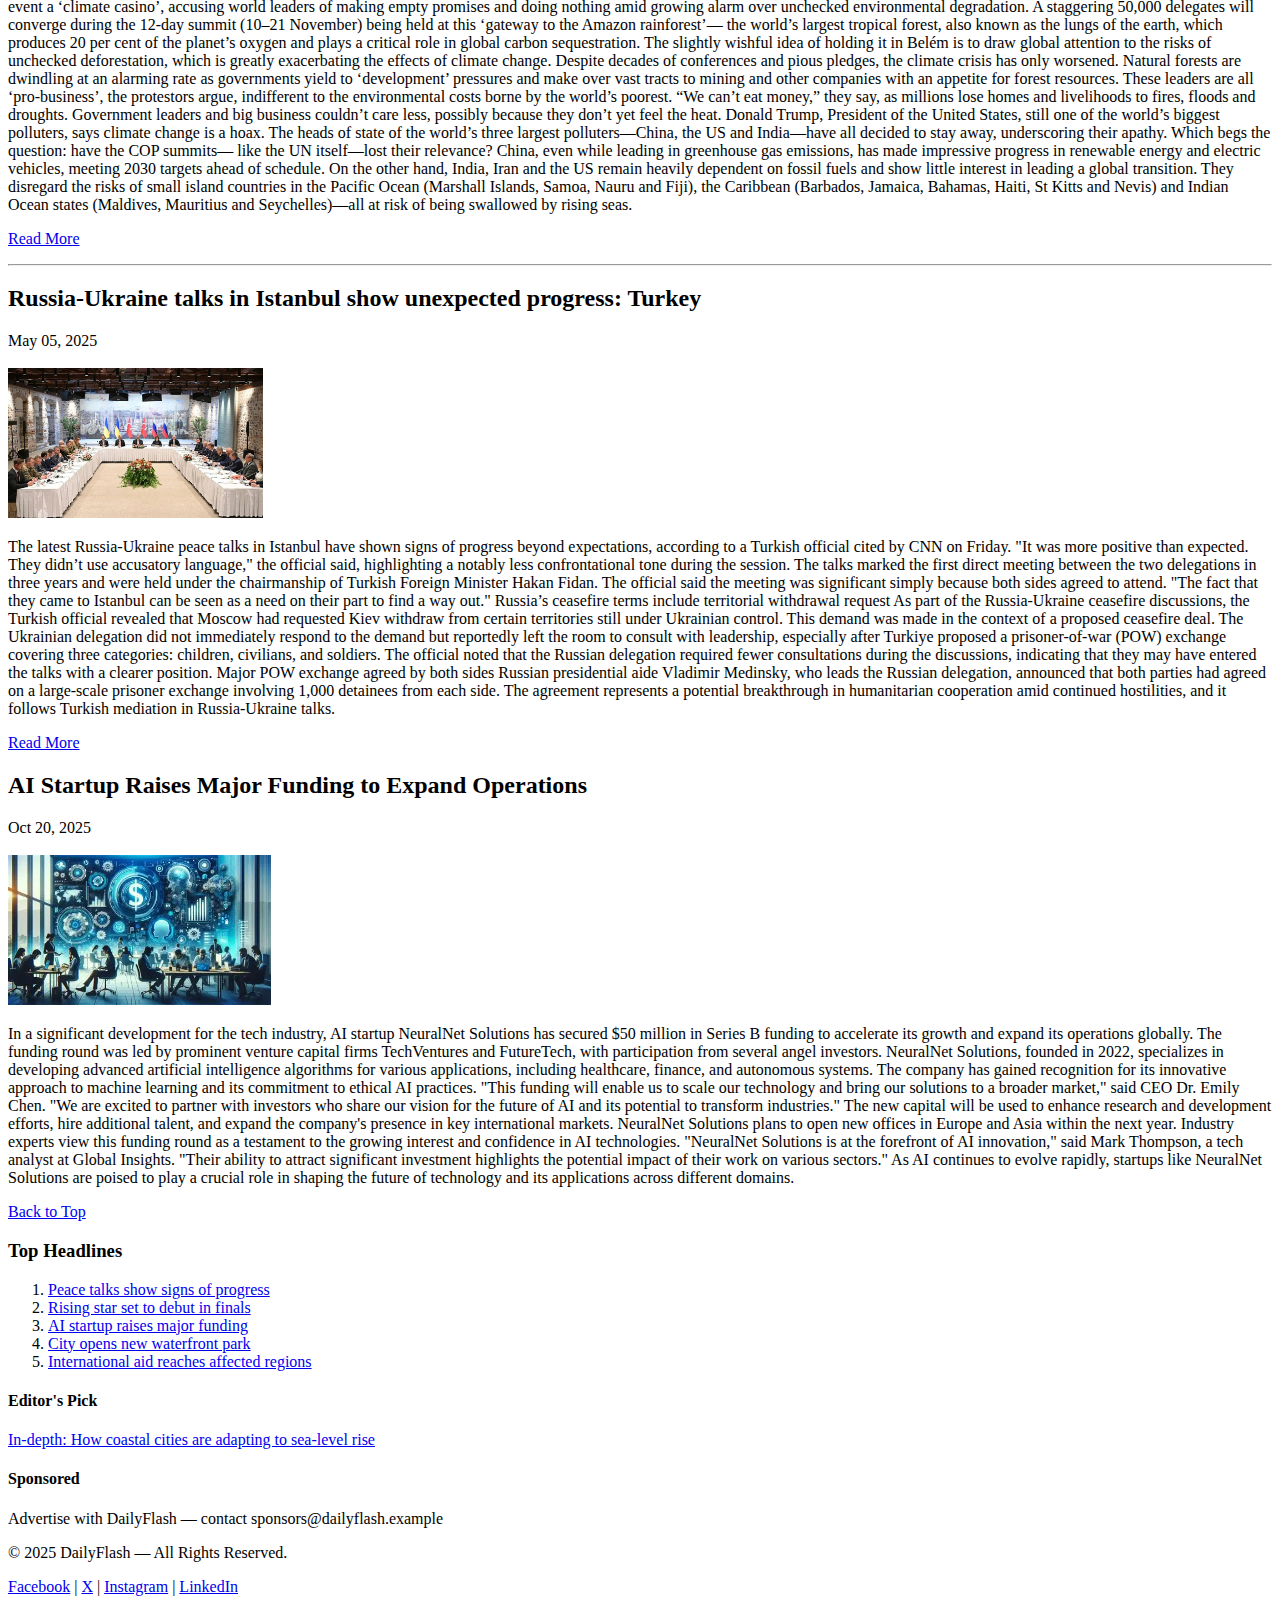
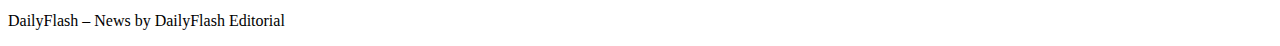
<file: Task-4/world.html>
<!doctype html>
<html lang="en">
<head>
    <meta charset="UTF-8">
    <meta name="author" content="Anik Mistry">
    <meta name="description" content="DailyFlash - Breaking news and trending stories from around the world.">
    <meta name="viewport" content="width=device-width,initial-scale=1">
    <title>DailyFlash | Home</title>
    
</head>
<body>
    <a id="top"></a>
    <header class="site-header">
        <div class="brand">
            <img src="./DAILY-FLASH-THUMBNAIL-1024x576.jpg" alt="DailyFlash logo" class="logo" style ="height:64px;">
            <div>
                <h1>DailyFlash</h1>
                <p class="tagline">Your Source for Instant News</p>
            </div>
        </div>
        <nav>
            <ul class="nav">
                <li><a class="active" href="index.html">Home</a></li>
                <li><a href="world.html">World</a></li>
                <li><a href="sports.html">Sports</a></li>
                <li>Tech</li>
                <li>Lifestyle</li>
                <li>Contact</li>
            </ul>
        </nav>
    </header>

    <main class="container">
        <section class="main-content">
            <article>
                <h2> How coastal cities are adapting to sea-level rise</h2>
                <time datetime="2025-11-10">Nov 10, 2025</time><br><br>
                <img src="./img6.jpg" alt="Coastal city adaptation" style="height:150px;">
                <p>
                    Around 600 million people live in coastal zones less than 10 metres above average sea level, and more than half of the world’s megacities are coastal.1 While all coastal cities face some degree of risk, some will experience higher local sea level rise and face an existential threat.2

                    In this article, we look at the three main approaches cities can take to adapt to sea level rise: protecting the coastline with flood defences; reducing the impact of coastal flooding by upgrading and adapting buildings and infrastructure; and retreating from at-risk areas. The city’s adaptation strategy must be underpinned by evidence of the risks the city faces and be developed with the in-depth engagement of local people, businesses and government departments at various levels.
                    The risk of coastal flooding a city faces depends on its physical geography and built characteristics, the subsidence (sinking) of the land on which it is built and the projected global sea-level rise. Subsidence can have natural or human causes, including porous ground rock, the movement of tectonic plates, unmanaged groundwater extraction and the weight of development.

                    Begin by assessing how these factors shape local vulnerability to coastal flooding and sea level rise. Partner with research institutions, meteorological departments and non-governmental organisations to develop this assessment. Ideally, it should be carried out within the city’s wider climate change risk assessment. Read How to conduct a climate change risk assessment for advice on doing this as part of climate action planning.

                    Explore whether robust risk maps have already been produced for your locality. South African cities, for example, can use the coastal flood risk assessment from the Green Book. If not, the main approaches cities can take to assess their vulnerability are:

                    Map areas at risk of coastal flooding. Explore available satellite imagery, other topographical and land-use data, and recordings of historical high-water events to map and estimate risks. NASA’s sea level projection tool provides an indicative sea level rise for coastal locations around the world, presenting the latest Intergovernmental Panel on Climate Change data and projections.6 Rio de Janeiro is collaborating with NASA to access satellite imagery and data to understand the impacts of sea level rise.7 The Coastal Risk Screening Tool from Climate Central also allows cities to explore which areas are at risk of coastal flooding over time, with different levels of sea level rise producing crude coastal risk maps. Participatory mapping and drones also offer a way to plug gaps. Residents of Dar es Salaam’s slums, which are not included in official maps and at high risk of flash and coastal flooding, are mapping their neighbourhoods using ‘walk-throughs’, drones and simple GPS, with the help of Humanitarian OpenStreetMap Team.
                    Model the coastal risk system. Modelling is more complex and costly than mapping, but delivers more detailed information. Qingdao worked with a local university to develop a coastal risk-system model that combines natural and human risk factors and has identified adaptation strategies with the potential to reduce the risk from coastal flooding by 80% over the next five to ten years.8 A team of University of Massachusetts Boston scientists and modellers from Woods Hole Group created a probabilistic flood-risk model that predicts coastal flooding risks and flood depths from coastal storms and sea level rise; the results can be explored on the City of Boston website.
                    Collaborate with other cities and local and regional authorities
                    Coastal flooding and rising seas are not localised issues. Defences in one place – or a lack thereof – can have implications for others. For example, if your city builds a sea-wall barrier that will protect against a once‐in‐a‐century event, while a neighbouring city has built a structure for a once-in-a-decade event, your city may be impacted by a storm surge from the breached wall along the coast. Equally, monitoring and alert systems can be shared across a coastal region. Coordinating with other cities and authorities in the region can increase effectiveness of action and help to pool resources, among other things.

                    Establishing a regional board or working group can help to coordinate a regional strategy to address sea level rise and coastal flooding. A good example is the Southeast Florida Regional Climate Change Compact, which was established in 2009 by Broward, Miami-Dade, Monroe and Palm Beach Counties to coordinate action to increase the region’s climate resilience, share tools and knowledge and increase political will.

                    Work with local community groups to ensure that the needs of the most vulnerable are met in planning. How to engage stakeholders for powerful and inclusive climate action planning presents tools and approaches. In New York’s Jamaica Bay, for instance, community, labour and civil-society groups from neighbourhoods most impacted by Superstorm Sandy formed the Sandy Regional Assembly, working with the city government to shape recovery and resilience-building efforts and to plan for managed retreat.9 The Assembly published a recovery agenda to integrate regional rebuilding efforts with local priorities, reduce public health threats and expand community-based climate change planning and disaster preparedness.10

                    Improve coastal flood defences to reduce the likelihood and severity of flooding
                    This is about keeping water away from the built environment. There are two main ways in which to protect coastlines from floods, storm surge and inundation – restoring natural coastal ecosystems or building physical, synthetic structures – but cities can also use a mixture of the two.

                    The appropriate approach will depend on the physical characteristics of the coastline, as well as the infrastructure and population in the area at risk. For example, a city located on a wide river delta may find physical structures too large and expensive to build, while nature-based options may not be viable in a deep harbour. Work with experts to conduct a thorough analysis of what solutions can work and the business case for them.

                    Coastal ecosystem restoration. Coastal wetlands, coral reefs, marshes and mangroves provide a nature-based defence against coastal flooding and storm surges, reducing the need for man-made physical defences. Coastal wetlands in the United States alone provide storm protection worth an estimated US$23.2 billion per year, and avoided US$625 million in direct flood damage during Hurricane Sandy.11, 12 Protecting and restoring this natural infrastructure offers an affordable adaptation solution against rising seas. These ecosystems store water, stabilise sediment, prevent erosion and reduce wave height. The Nature Conservancy’s guidelines on mangroves as a coastal defence for coastal managers and policymakers is a useful guide. The ecological complexity of restoring natural chemical, physical and biological characteristics means that cities should consider working with experts and environment agencies to design and deliver these projects. Cities should also support any larger-scale efforts to address environmental degradation along the coast.

                    This short clip demonstrates the protection offered by mangroves:


                </p>
                <p><a href="https://www.c40knowledgehub.org/s/article/How-to-adapt-your-city-to-sea-level-rise-and-coastal-flooding?language=en_US#:~:text=In%20this%20article%2C%20we%20look%20at%20the%20three,buildings%20and%20infrastructure%3B%20and%20retreating%20from%20at-risk%20areas.">Read More</a></p>


            </article>
            <hr>
        
            <article>
                <h2>World Leaders Meet for Climate Summit</h2>
                <time datetime="2025-11-15">Nov 15, 2025</time><br><br>
                <img src="./img1.jpg" alt="Summit photo" style="height:150px;">
                <p>
                    Not many are hopeful that the ongoing climate summit (COP30) at Belém, Brazil, will yield tangible results. The cynicism is not without reason. Critics and protestors have dismissively called the event a ‘climate casino’, accusing world leaders of making empty promises and doing nothing amid growing alarm over unchecked environmental degradation.
                    A staggering 50,000 delegates will converge during the 12-day summit (10–21 November) being held at this ‘gateway to the Amazon rainforest’— the world’s largest tropical forest, also known as the lungs of the earth, which produces 20 per cent of the planet’s oxygen and plays a critical role in global carbon sequestration.
                    The slightly wishful idea of holding it in Belém is to draw global attention to the risks of unchecked deforestation, which is greatly exacerbating the effects of climate change.
                    Despite decades of conferences and pious pledges, the climate crisis has only worsened. Natural forests are dwindling at an alarming rate as governments yield to ‘development’ pressures and make over vast tracts to mining and other companies with an appetite for forest resources.
                    These leaders are all ‘pro-business’, the protestors argue, indifferent to the environmental costs borne by the world’s poorest. “We can’t eat money,” they say, as millions lose homes and livelihoods to fires, floods and droughts.
                    Government leaders and big business couldn’t care less, possibly because they don’t yet feel the heat. Donald Trump, President of the United States, still one of the world’s biggest polluters, says climate change is a hoax. The heads of state of the world’s three largest polluters—China, the US and India—have all decided to stay away, underscoring their apathy. Which begs the question: have the COP summits— like the UN itself—lost their relevance?
                    China, even while leading in greenhouse gas emissions, has made impressive progress in renewable energy and electric vehicles, meeting 2030 targets ahead of schedule. On the other hand, India, Iran and the US remain heavily dependent on fossil fuels and show little interest in leading a global transition. They disregard the risks of small island countries in the Pacific Ocean (Marshall Islands, Samoa, Nauru and Fiji), the Caribbean (Barbados, Jamaica, Bahamas, Haiti, St Kitts and Nevis) and Indian Ocean states (Maldives, Mauritius and Seychelles)—all at risk of being swallowed by rising seas.
                </p>
                <p><a href="https://www.c40knowledgehub.org/s/article/How-to-adapt-your-city-to-sea-level-rise-and-coastal-flooding?language=en_US#:~:text=In%20this%20article%2C%20we%20look%20at%20the%20three,buildings%20and%20infrastructure%3B%20and%20retreating%20from%20at-risk%20areas.">Read More</a></p>
           
            </article>

            <hr>
            <article>
                <h2>Russia-Ukraine talks in Istanbul show unexpected progress: Turkey</h2>
                <time datetime="2025-05-16">May 05, 2025</time><br><br>
                <img src="./img4.jpg" alt="Peace talks" style="height:150px;">
                <p>The latest Russia-Ukraine peace talks in Istanbul have shown signs of progress beyond expectations, according to a Turkish official cited by CNN on Friday.

                   "It was more positive than expected. They didn’t use accusatory language," the official said, highlighting a notably less confrontational tone during the session.

                    The talks marked the first direct meeting between the two delegations in three years and were held under the chairmanship of Turkish Foreign Minister Hakan Fidan. The official said the meeting was significant simply because both sides agreed to attend. "The fact that they came to Istanbul can be seen as a need on their part to find a way out."
                    Russia’s ceasefire terms include territorial withdrawal request
                    As part of the Russia-Ukraine ceasefire discussions, the Turkish official revealed that Moscow had requested Kiev withdraw from certain territories still under Ukrainian control. This demand was made in the context of a proposed ceasefire deal.

                    The Ukrainian delegation did not immediately respond to the demand but reportedly left the room to consult with leadership, especially after Turkiye proposed a prisoner-of-war (POW) exchange covering three categories: children, civilians, and soldiers.

                    The official noted that the Russian delegation required fewer consultations during the discussions, indicating that they may have entered the talks with a clearer position.

                    Major POW exchange agreed by both sides
                    Russian presidential aide Vladimir Medinsky, who leads the Russian delegation, announced that both parties had agreed on a large-scale prisoner exchange involving 1,000 detainees from each side.

                    The agreement represents a potential breakthrough in humanitarian cooperation amid continued hostilities, and it follows Turkish mediation in Russia-Ukraine talks.
                </p>
                <p><a href="https://english.almayadeen.net/news/politics/russia-ukraine-talks-in-istanbul-show-unexpected-progress--t#:~:text=Turkish%20mediation%20in%20the%20Russia-Ukraine%20peace%20talks%20in,in%20Istanbul%2C%20Turkey%2C%20Friday%2C%20May%2016%2C%202025.%20%28AP%29">Read More</a></p>

           

            </article>

            <article>
                <h2>AI Startup Raises Major Funding to Expand Operations</h2>
                <time datetime="2025-10-20">Oct 20, 2025</time><br><br>
                <img src="./img7.webp" alt="AI technology" style="height:150px;">
                <p> 
                    In a significant development for the tech industry, AI startup NeuralNet Solutions has secured $50 million in Series B funding to accelerate its growth and expand its operations globally. The funding round was led by prominent venture capital firms TechVentures and FutureTech, with participation from several angel investors.

                    NeuralNet Solutions, founded in 2022, specializes in developing advanced artificial intelligence algorithms for various applications, including healthcare, finance, and autonomous systems. The company has gained recognition for its innovative approach to machine learning and its commitment to ethical AI practices.

                    "This funding will enable us to scale our technology and bring our solutions to a broader market," said CEO Dr. Emily Chen. "We are excited to partner with investors who share our vision for the future of AI and its potential to transform industries."

                    The new capital will be used to enhance research and development efforts, hire additional talent, and expand the company's presence in key international markets. NeuralNet Solutions plans to open new offices in Europe and Asia within the next year.

                    Industry experts view this funding round as a testament to the growing interest and confidence in AI technologies. "NeuralNet Solutions is at the forefront of AI innovation," said Mark Thompson, a tech analyst at Global Insights. "Their ability to attract significant investment highlights the potential impact of their work on various sectors."

                    As AI continues to evolve rapidly, startups like NeuralNet Solutions are poised to play a crucial role in shaping the future of technology and its applications across different domains.
            </article>
        </section>
         <p class="back-top"><a href="#top">Back to Top</a></p>
         

        <aside class="sidebar">
            <h3>Top Headlines</h3>
            <ol class="top-headlines">
                <li><a href="world.html">Peace talks show signs of progress</a></li>
                <li><a href="sports.html">Rising star set to debut in finals</a></li>
                <li><a href="world.html">AI startup raises major funding</a></li>
                <li><a href="world.html">City opens new waterfront park</a></li>
                <li><a href="world.html">International aid reaches affected regions</a></li>
            </ol>

            <div class="editors-pick">
                <h4>Editor's Pick</h4>
                <p><a href="world.html">In-depth: How coastal cities are adapting to sea-level rise</a></p>
            </div>

            <div class="ad-box">
                <h4>Sponsored</h4>
                <p>Advertise with DailyFlash — contact sponsors@dailyflash.example</p>
            </div>
        </aside>
    </main>

    <footer class="site-footer">
        <p>© 2025 DailyFlash — All Rights Reserved.</p>
        <p class="social">
            <a href="#" aria-label="Facebook">Facebook</a> |
            <a href="#" aria-label="X">X</a> |
            <a href="#" aria-label="Instagram">Instagram</a> |
            <a href="#" aria-label="LinkedIn">LinkedIn</a>
        </p>
        <p class="credits">DailyFlash – News by DailyFlash Editorial</p>
    </footer>
</body>
</html>
</file>
<file: Task-2.css>
body{
    font-family: Arial, Helvetica, sans-serif;
    background-color: aquamarine;
    display: flex;
    justify-content:center;
    align-items: center ;
    height: 100vh;
    margin: 0;
}

form{
    background-color: yellow;
    padding: 25px 35px;
    border-radius: 10px;
    box-shadow: 0 4px 10px rgba(0, 0, 0, 0.1);
    width: 350px;
}

h2{
    text-align: center;
    color: blue;
    margin-bottom: 20px;
}

lebel{
    display: block;
    margin-bottom: 6px;
    color: blue;
    font-weight: bold;

}

input[type="text"],
input[type="email"],    
input[type="password"],
input[type="date"],
select {
    width: 100%;
    padding: 8px 10px;
    margin-bottom: 15px;
    border: 1px solid #11c81d;
    border-radius: 5px;
    font-size: 14px;
    box-sizing: border-box;
}

.gender-group{
    margin-bottom: 15px;
}

.gender-group input[type="radio"]{
    margin-right: 5px;
}

.gender-group label{
    display: inline-block;
    margin-right: 15px;
    font-weight: normal;
}

.terms input[type="checkbox"]{
    margin-bottom: 8px;
}

button{
    width: 100%;
    padding: 10px;
    background-color: blue;
    color: #14d0da;
    border: springgreen;
    border-radius: 5px;
    font-size: 16px;
    cursor: pointer;
    transition: background-color 0.3s ease;
}

button:hover{
    background-color: rgb(58, 13, 209);
}
input:focus, select:focus{
    border-color: #0dea2e;
    outline: none;
    box-shadow: 0 0 4px rgba(246, 234, 8, 0.5);
}

@media (max-width: 400px) {
   form{
    width: 90%;
   } 
}
</file>
<file: Task-3.css>
body {
    padding-left: 25%;
    padding-right: 45px;
    font-family: Verdana;
    font-size: 1em;
}

.info {
    padding-top: 5px;
    padding-left: 20px;
    background: #e8e7e7;
    width: 850px;
}

.star {
    color: red;
}

.bold-text {
    font-weight: bold;
}

.top-text {
    margin-right: 20px;
}

.top-text-1 {
    font-weight: bold;
}

.top-text-1,
.top-text-2,
.top-text-3 {
    margin-right: 20px;
}


.donor-info-heading,
.honorarium-memorial-heading,
.additional-info-heading {
    color: red;
    font-weight: bold;
}


.donor-info label,
.donation-info label,
.additional-info-heading + p + label {
    display: inline-block;
    width: 180px; 
    text-align: right;
    margin-right: 10px;
    vertical-align: middle;
}

.donor-info input[type="text"],
.donor-info select,
.donation-info input[type="text"],
.donation-info select,
textarea {
    width: 300px;
    padding: 4px;
    box-sizing: border-box;
    vertical-align: middle;
}

small {
    margin-left: 190px;
}

.amount-option {
    display: inline-block;
    margin-left: 190px;
    margin-top: 5px;
    margin-bottom: 5px;
}

.donor-info-input-other-amount {
    font-weight: bold;
    margin-left: 190px;
    margin-top: 5px;
}

.cc {
    margin-top: 5px;
    margin-left: 190px;
}

.cc-box {
    width: 50px;
}


.donation-option {
    display: inline-block;
    margin-left: 190px;
    margin-top: 5px;
    margin-bottom: 10px;
}

.donation-info input[type="radio"] {
    margin-right: 5px;
}


.additional-info-heading + p {
    padding-left: 100px;
}

.additional-info-heading + p + label {
    width: 180px;
    text-align: right;
    margin-right: 10px;
    display: inline-block;
}

textarea {
    margin-top: 5px;
    width: 350px;
    height: 100px;
    resize: vertical;
}

.buttons {
    margin-top: 10px;
    margin-left: 300px;
}


input[type="checkbox"],
input[type="radio"] {
    margin-right: 5px;
}
</file>
